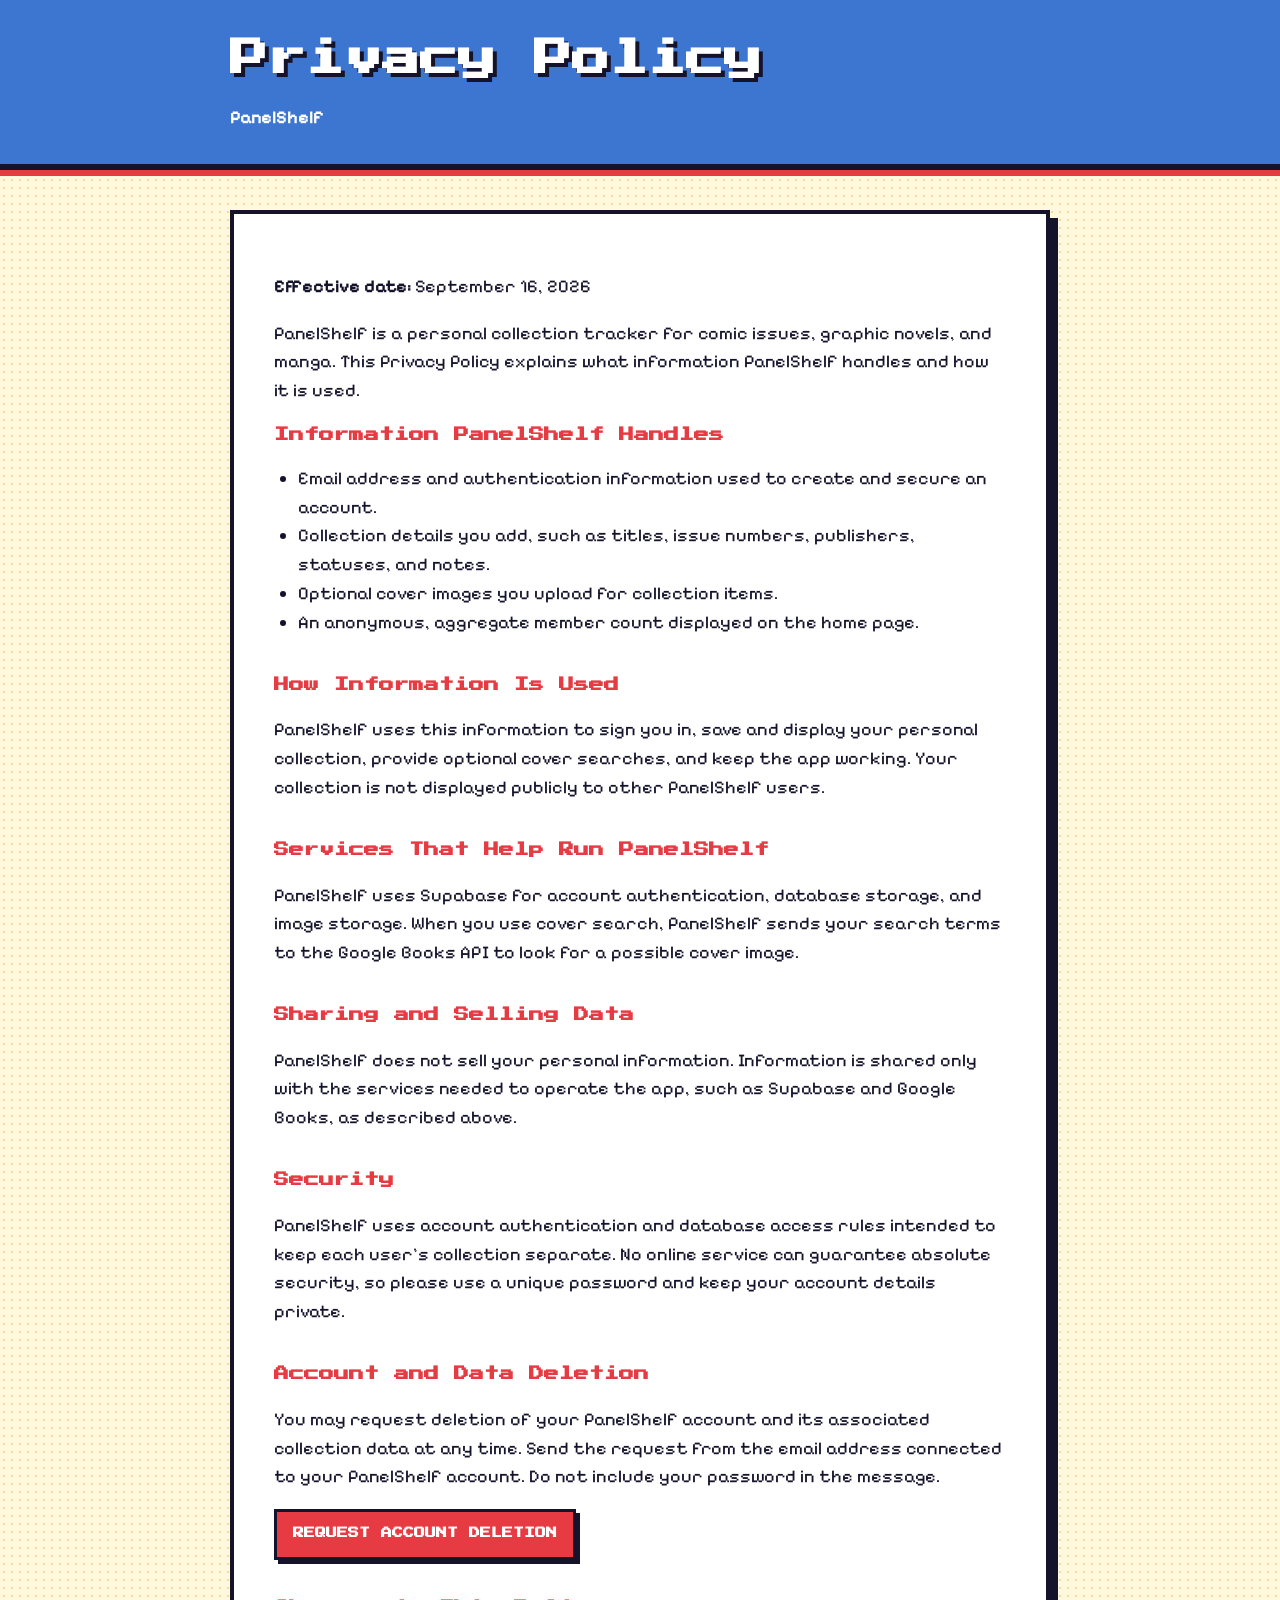
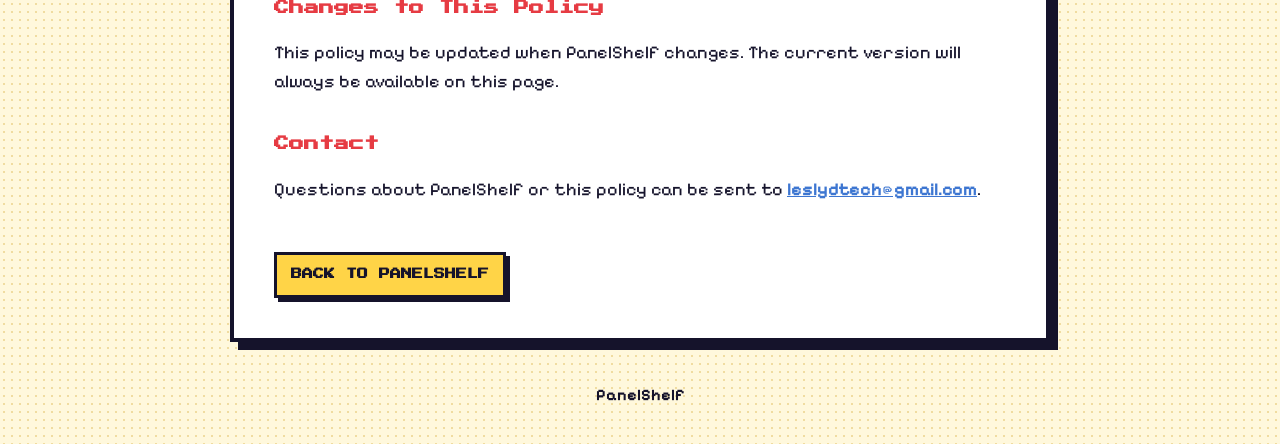
<file: privacy.html>
<!DOCTYPE html>
<html lang="en">
<head>
  <meta charset="UTF-8">
  <meta name="viewport" content="width=device-width, initial-scale=1.0">
  <title>Privacy Policy | PanelShelf</title>

  <link rel="preconnect" href="https://fonts.googleapis.com">
  <link rel="preconnect" href="https://fonts.gstatic.com" crossorigin>
  <link
    href="https://fonts.googleapis.com/css2?family=Pixelify+Sans:wght@400;500;600;700&family=Press+Start+2P&display=swap"
    rel="stylesheet">

  <style>
    :root {
      --ink: #15132b;
      --paper: #fff8dc;
      --panel: #ffffff;
      --red: #e63b43;
      --yellow: #ffd447;
      --blue: #3d76d1;
      --line: #15132b;
    }

    * {
      box-sizing: border-box;
    }

    body {
      margin: 0;
      min-width: 320px;
      background-color: var(--paper);
      background-image: radial-gradient(#f0dca0 1px, transparent 1px);
      background-size: 8px 8px;
      color: var(--ink);
      font-family: "Pixelify Sans", monospace;
      line-height: 1.6;
    }

    header {
      padding: 32px 24px;
      background: var(--blue);
      border-bottom: 6px solid var(--line);
      box-shadow: 0 6px 0 var(--red);
      color: white;
    }

    header div,
    main {
      width: min(820px, calc(100% - 32px));
      margin: 0 auto;
    }

    h1,
    h2 {
      font-family: "Press Start 2P", monospace;
      letter-spacing: 0;
    }

    h1 {
      margin: 0;
      font-size: clamp(24px, 5vw, 38px);
      line-height: 1.45;
      text-shadow: 4px 4px 0 var(--ink);
    }

    header p {
      margin: 16px 0 0;
      font-size: 18px;
      font-weight: 700;
    }

    main {
      margin: 40px auto;
    }

    article {
      background: var(--panel);
      border: 4px solid var(--line);
      box-shadow: 8px 8px 0 var(--line);
      padding: clamp(22px, 5vw, 40px);
    }

    h2 {
      margin: 36px 0 14px;
      color: var(--red);
      font-size: 15px;
      line-height: 1.65;
    }

    h2:first-of-type {
      margin-top: 0;
    }

    p,
    li {
      font-size: 18px;
    }

    ul {
      padding-left: 24px;
    }

    a {
      color: var(--blue);
      font-weight: 700;
    }

    .back-link,
    .delete-link {
      display: inline-block;
      border: 3px solid var(--line);
      box-shadow: 4px 4px 0 var(--line);
      font-family: "Press Start 2P", monospace;
      font-size: 11px;
      line-height: 1.5;
      text-decoration: none;
      text-transform: uppercase;
    }

    .back-link {
      margin-top: 30px;
      padding: 12px 14px;
      background: var(--yellow);
      color: var(--ink);
    }

    .delete-link {
      padding: 14px 16px;
      background: var(--red);
      color: white;
    }

    .back-link:focus-visible,
    .delete-link:focus-visible,
    a:focus-visible {
      outline: 3px solid var(--yellow);
      outline-offset: 4px;
    }

    footer {
      padding: 0 24px 36px;
      text-align: center;
      font-weight: 700;
    }
  </style>
</head>
<body>
  <header>
    <div>
      <h1>Privacy Policy</h1>
      <p>PanelShelf</p>
    </div>
  </header>

  <main>
    <article>
      <p><strong>Effective date:</strong> September 16, 2026</p>

      <p>
        PanelShelf is a personal collection tracker for comic issues, graphic novels,
        and manga. This Privacy Policy explains what information PanelShelf handles
        and how it is used.
      </p>

      <h2>Information PanelShelf Handles</h2>
      <ul>
        <li>Email address and authentication information used to create and secure an account.</li>
        <li>Collection details you add, such as titles, issue numbers, publishers, statuses, and notes.</li>
        <li>Optional cover images you upload for collection items.</li>
        <li>An anonymous, aggregate member count displayed on the home page.</li>
      </ul>

      <h2>How Information Is Used</h2>
      <p>
        PanelShelf uses this information to sign you in, save and display your personal
        collection, provide optional cover searches, and keep the app working. Your
        collection is not displayed publicly to other PanelShelf users.
      </p>

      <h2>Services That Help Run PanelShelf</h2>
      <p>
        PanelShelf uses Supabase for account authentication, database storage, and
        image storage. When you use cover search, PanelShelf sends your search terms
        to the Google Books API to look for a possible cover image.
      </p>

      <h2>Sharing and Selling Data</h2>
      <p>
        PanelShelf does not sell your personal information. Information is shared only
        with the services needed to operate the app, such as Supabase and Google Books,
        as described above.
      </p>

      <h2>Security</h2>
      <p>
        PanelShelf uses account authentication and database access rules intended to
        keep each user’s collection separate. No online service can guarantee absolute
        security, so please use a unique password and keep your account details private.
      </p>

      <h2 id="delete-account">Account and Data Deletion</h2>
      <p>
        You may request deletion of your PanelShelf account and its associated
        collection data at any time. Send the request from the email address connected
        to your PanelShelf account. Do not include your password in the message.
      </p>

      <p>
        <a
          class="delete-link"
          href="mailto:leslydtech@gmail.com?subject=PanelShelf%20Account%20Deletion%20Request">
          Request Account Deletion
        </a>
      </p>

      <h2>Changes to This Policy</h2>
      <p>
        This policy may be updated when PanelShelf changes. The current version will
        always be available on this page.
      </p>

      <h2>Contact</h2>
      <p>
        Questions about PanelShelf or this policy can be sent to
        <a href="mailto:leslydtech@gmail.com">leslydtech@gmail.com</a>.
      </p>

      <a class="back-link" href="index.html">Back to PanelShelf</a>
    </article>
  </main>

  <footer>
    PanelShelf
  </footer>
</body>
</html>
</file>
